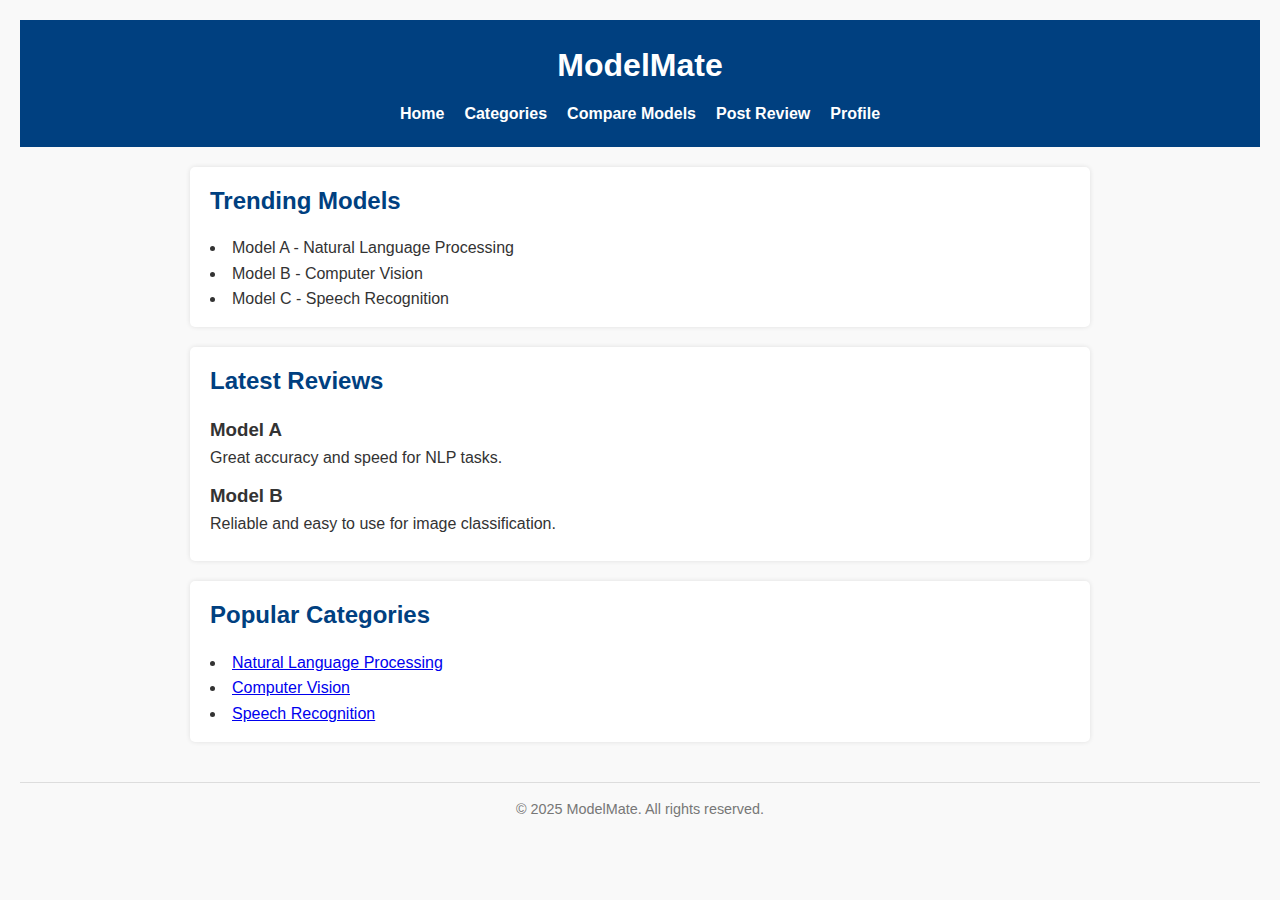
<file: index.html>
<!DOCTYPE html>
<html lang="en">
<head>
    <meta charset="UTF-8" />
    <meta name="viewport" content="width=device-width, initial-scale=1" />
    <title>ModelMate - Home</title>
    <link rel="stylesheet" href="styles.css" />
</head>
<body>
    <header>
        <h1>ModelMate</h1>
        <nav>
            <ul>
                <li><a href="index.html">Home</a></li>
                <li><a href="category.html">Categories</a></li>
                <li><a href="compare.html">Compare Models</a></li>
                <li><a href="post-review.html">Post Review</a></li>
                <li><a href="profile.html">Profile</a></li>
            </ul>
        </nav>
    </header>
    <main>
        <section class="trending-models">
            <h2>Trending Models</h2>
            <ul>
                <li>Model A - Natural Language Processing</li>
                <li>Model B - Computer Vision</li>
                <li>Model C - Speech Recognition</li>
            </ul>
        </section>
        <section class="latest-reviews">
            <h2>Latest Reviews</h2>
            <article>
                <h3>Model A</h3>
                <p>Great accuracy and speed for NLP tasks.</p>
            </article>
            <article>
                <h3>Model B</h3>
                <p>Reliable and easy to use for image classification.</p>
            </article>
        </section>
        <section class="popular-categories">
            <h2>Popular Categories</h2>
            <ul>
                <li><a href="category.html#nlp">Natural Language Processing</a></li>
                <li><a href="category.html#cv">Computer Vision</a></li>
                <li><a href="category.html#speech">Speech Recognition</a></li>
            </ul>
        </section>
    </main>
    <footer>
        <p>&copy; 2025 ModelMate. All rights reserved.</p>
    </footer>
</body>
</html>
</file>
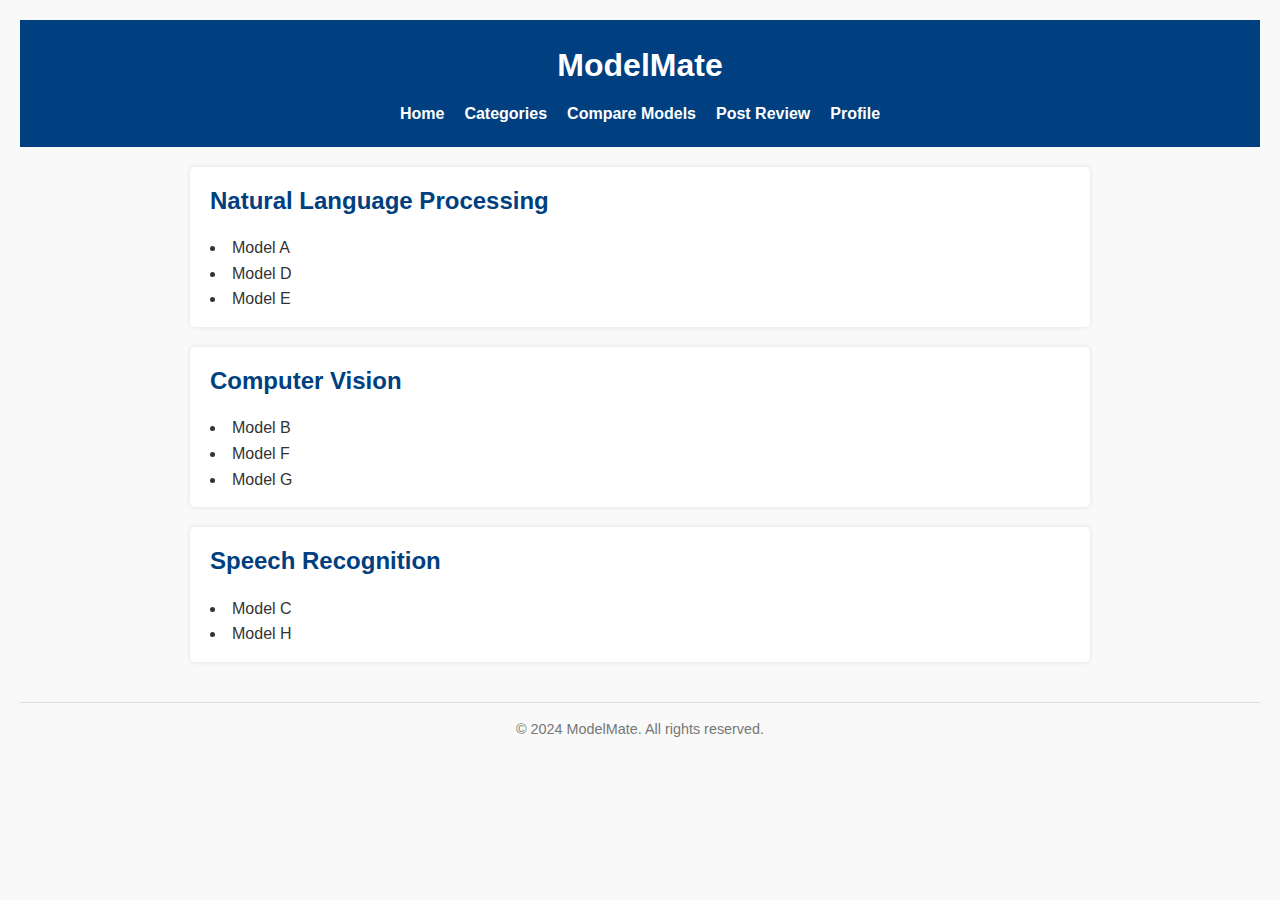
<file: category.html>
<!DOCTYPE html>
<html lang="en">
<head>
    <meta charset="UTF-8" />
    <meta name="viewport" content="width=device-width, initial-scale=1" />
    <title>ModelMate - Categories</title>
    <link rel="stylesheet" href="styles.css" />
</head>
<body>
    <header>
        <h1>ModelMate</h1>
        <nav>
            <ul>
                <li><a href="index.html">Home</a></li>
                <li><a href="category.html">Categories</a></li>
                <li><a href="compare.html">Compare Models</a></li>
                <li><a href="post-review.html">Post Review</a></li>
                <li><a href="profile.html">Profile</a></li>
            </ul>
        </nav>
    </header>
    <main>
        <section id="nlp">
            <h2>Natural Language Processing</h2>
            <ul>
                <li>Model A</li>
                <li>Model D</li>
                <li>Model E</li>
            </ul>
        </section>
        <section id="cv">
            <h2>Computer Vision</h2>
            <ul>
                <li>Model B</li>
                <li>Model F</li>
                <li>Model G</li>
            </ul>
        </section>
        <section id="speech">
            <h2>Speech Recognition</h2>
            <ul>
                <li>Model C</li>
                <li>Model H</li>
            </ul>
        </section>
    </main>
    <footer>
        <p>&copy; 2024 ModelMate. All rights reserved.</p>
    </footer>
</body>
</html>
</file>
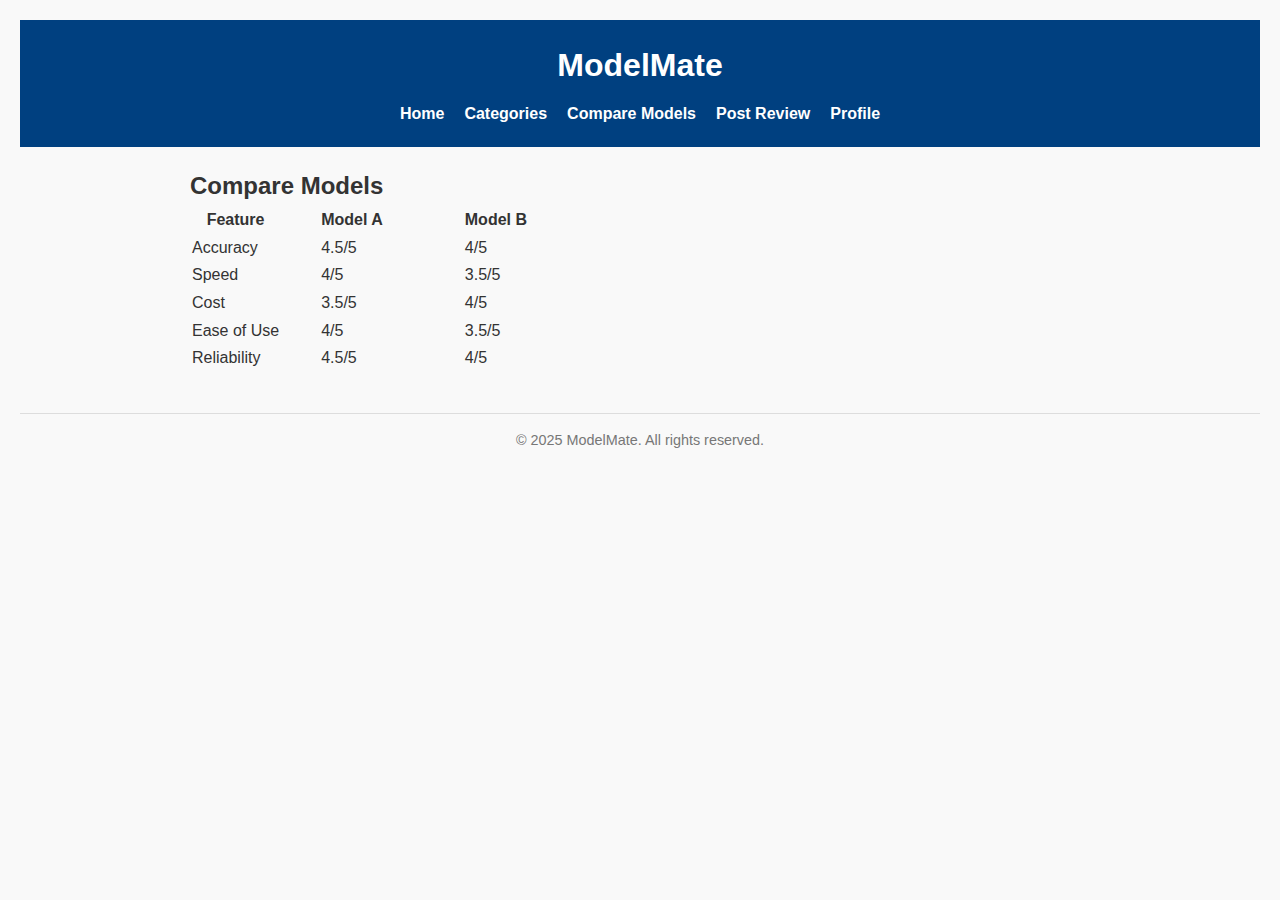
<file: compare.html>
<!DOCTYPE html>
<html lang="en">
<head>
    <meta charset="UTF-8" />
    <meta name="viewport" content="width=device-width, initial-scale=1" />
    <title>ModelMate - Compare Models</title>
    <link rel="stylesheet" href="styles.css" />
</head>
<body>
    <header>
        <h1>ModelMate</h1>
        <nav>
            <ul>
                <li><a href="index.html">Home</a></li>
                <li><a href="category.html">Categories</a></li>
                <li><a href="compare.html">Compare Models</a></li>
                <li><a href="post-review.html">Post Review</a></li>
                <li><a href="profile.html">Profile</a></li>
            </ul>
        </nav>
    </header>
    <main>
        <h2>Compare Models</h2>
        <table>
            <thead>
                <tr>
                    <th>Feature</th>
                    <th style="padding-left: 40px; padding-right: 40px;">Model A</th>
                    <th style="padding-left: 40px; padding-right: 40px;">Model B</th>
                </tr>
            </thead>
            <tbody>
                <tr>
                    <td>Accuracy</td>
                    <td style="padding-left: 40px; padding-right: 40px;">4.5/5</td>
                    <td style="padding-left: 40px; padding-right: 40px;">4/5</td>
                </tr>
                <tr>
                    <td>Speed</td>
                    <td style="padding-left: 40px; padding-right: 40px;">4/5</td>
                    <td style="padding-left: 40px; padding-right: 40px;">3.5/5</td>
                </tr>
                <tr>
                    <td>Cost</td>
                    <td style="padding-left: 40px; padding-right: 40px;">3.5/5</td>
                    <td style="padding-left: 40px; padding-right: 40px;">4/5</td>
                </tr>
                <tr>
                    <td>Ease of Use</td>
                    <td style="padding-left: 40px; padding-right: 40px;">4/5</td>
                    <td style="padding-left: 40px; padding-right: 40px;">3.5/5</td>
                </tr>
                <tr>
                    <td>Reliability</td>
                    <td style="padding-left: 40px; padding-right: 40px;">4.5/5</td>
                    <td style="padding-left: 40px; padding-right: 40px;">4/5</td>
                </tr>
            </tbody>
        </table>
    </main>
    <footer>
        <p>&copy; 2025 ModelMate. All rights reserved.</p>
    </footer>
</body>
</html>
</file>
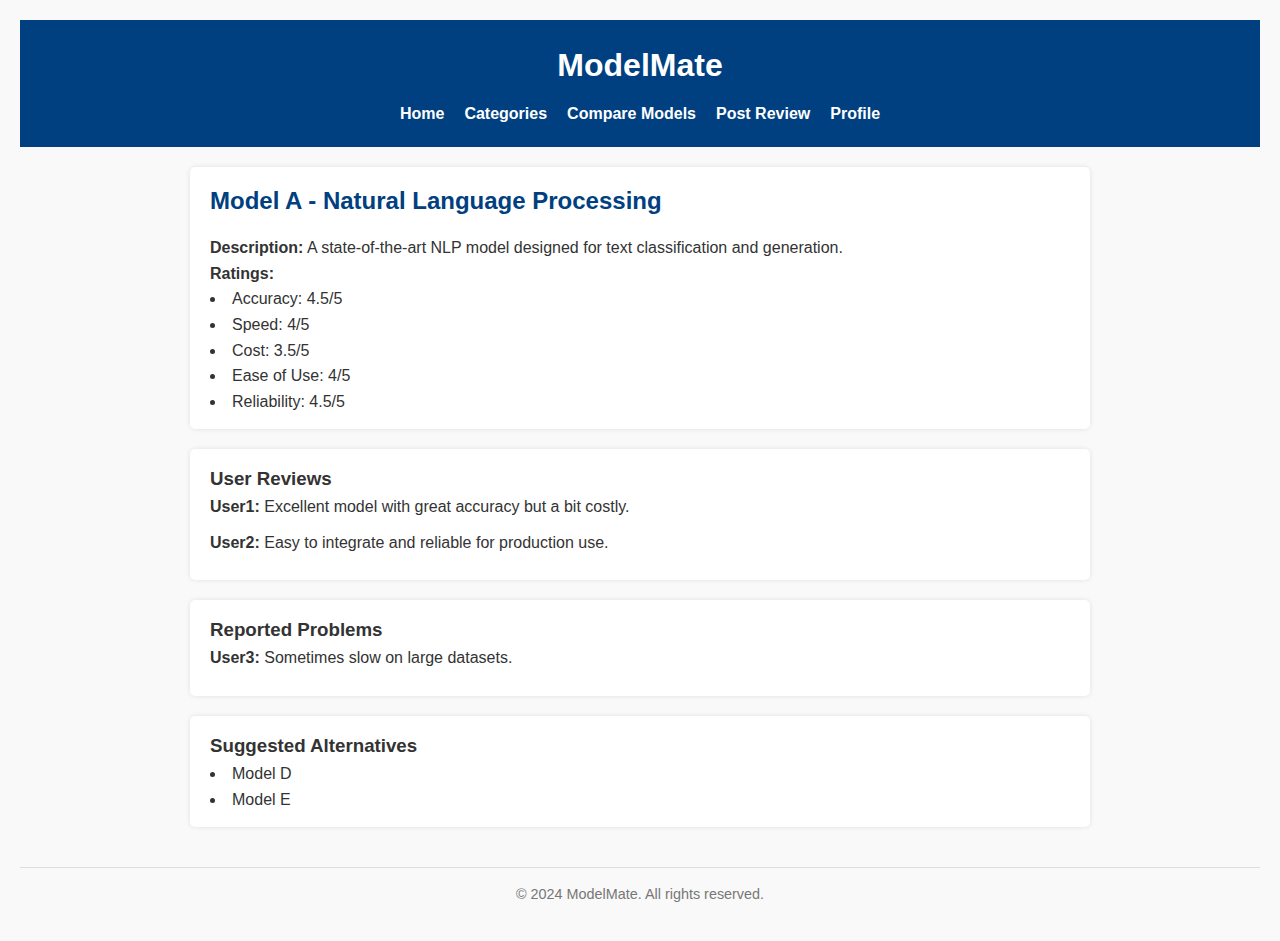
<file: model-detail.html>
<!DOCTYPE html>
<html lang="en">
<head>
    <meta charset="UTF-8" />
    <meta name="viewport" content="width=device-width, initial-scale=1" />
    <title>ModelMate - Model Detail</title>
    <link rel="stylesheet" href="styles.css" />
</head>
<body>
    <header>
        <h1>ModelMate</h1>
        <nav>
            <ul>
                <li><a href="index.html">Home</a></li>
                <li><a href="category.html">Categories</a></li>
                <li><a href="compare.html">Compare Models</a></li>
                <li><a href="post-review.html">Post Review</a></li>
                <li><a href="profile.html">Profile</a></li>
            </ul>
        </nav>
    </header>
    <main>
        <section class="model-info">
            <h2>Model A - Natural Language Processing</h2>
            <p><strong>Description:</strong> A state-of-the-art NLP model designed for text classification and generation.</p>
            <p><strong>Ratings:</strong></p>
            <ul>
                <li>Accuracy: 4.5/5</li>
                <li>Speed: 4/5</li>
                <li>Cost: 3.5/5</li>
                <li>Ease of Use: 4/5</li>
                <li>Reliability: 4.5/5</li>
            </ul>
        </section>
        <section class="reviews">
            <h3>User Reviews</h3>
            <article>
                <p><strong>User1:</strong> Excellent model with great accuracy but a bit costly.</p>
            </article>
            <article>
                <p><strong>User2:</strong> Easy to integrate and reliable for production use.</p>
            </article>
        </section>
        <section class="problems">
            <h3>Reported Problems</h3>
            <article>
                <p><strong>User3:</strong> Sometimes slow on large datasets.</p>
            </article>
        </section>
        <section class="alternatives">
            <h3>Suggested Alternatives</h3>
            <ul>
                <li>Model D</li>
                <li>Model E</li>
            </ul>
        </section>
    </main>
    <footer>
        <p>&copy; 2024 ModelMate. All rights reserved.</p>
    </footer>
</body>
</html>
</file>
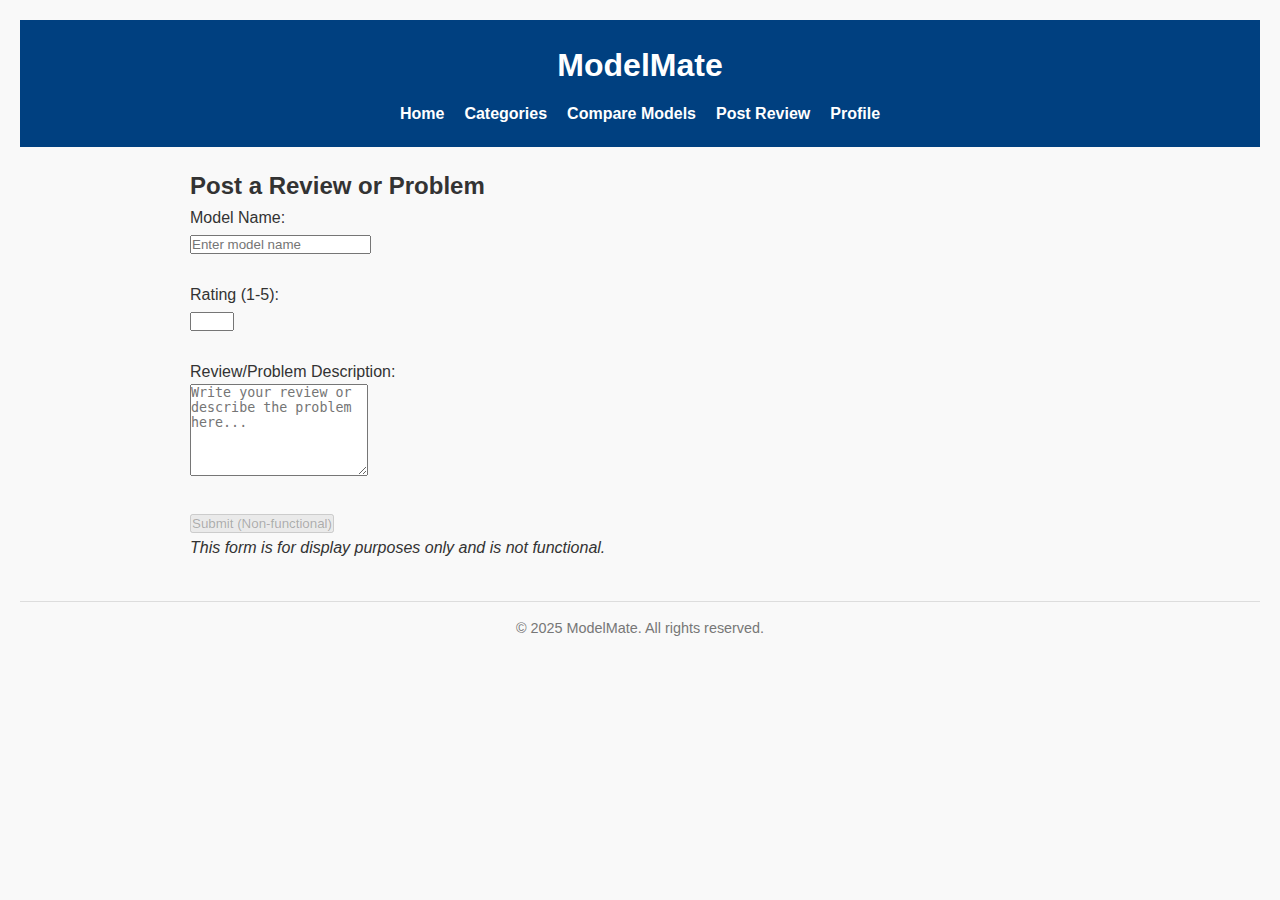
<file: post-review.html>
<!DOCTYPE html>
<html lang="en">
<head>
    <meta charset="UTF-8" />
    <meta name="viewport" content="width=device-width, initial-scale=1" />
    <title>ModelMate - Post Review</title>
    <link rel="stylesheet" href="styles.css" />
</head>
<body>
    <header>
        <h1>ModelMate</h1>
        <nav>
            <ul>
                <li><a href="index.html">Home</a></li>
                <li><a href="category.html">Categories</a></li>
                <li><a href="compare.html">Compare Models</a></li>
                <li><a href="post-review.html">Post Review</a></li>
                <li><a href="profile.html">Profile</a></li>
            </ul>
        </nav>
    </header>
    <main>
        <h2>Post a Review or Problem</h2>
        <form>
            <label for="model">Model Name:</label><br />
            <input type="text" id="model" name="model" placeholder="Enter model name" required /><br /><br />

            <label for="rating">Rating (1-5):</label><br />
            <input type="number" id="rating" name="rating" min="1" max="5" required /><br /><br />

            <label for="review">Review/Problem Description:</label><br />
            <textarea id="review" name="review" rows="6" placeholder="Write your review or describe the problem here..." required></textarea><br /><br />

            <button type="submit" disabled>Submit (Non-functional)</button>
        </form>
        <p><em>This form is for display purposes only and is not functional.</em></p>
    </main>
    <footer>
        <p>&copy; 2025 ModelMate. All rights reserved.</p>
    </footer>
</body>
</html>
</file>
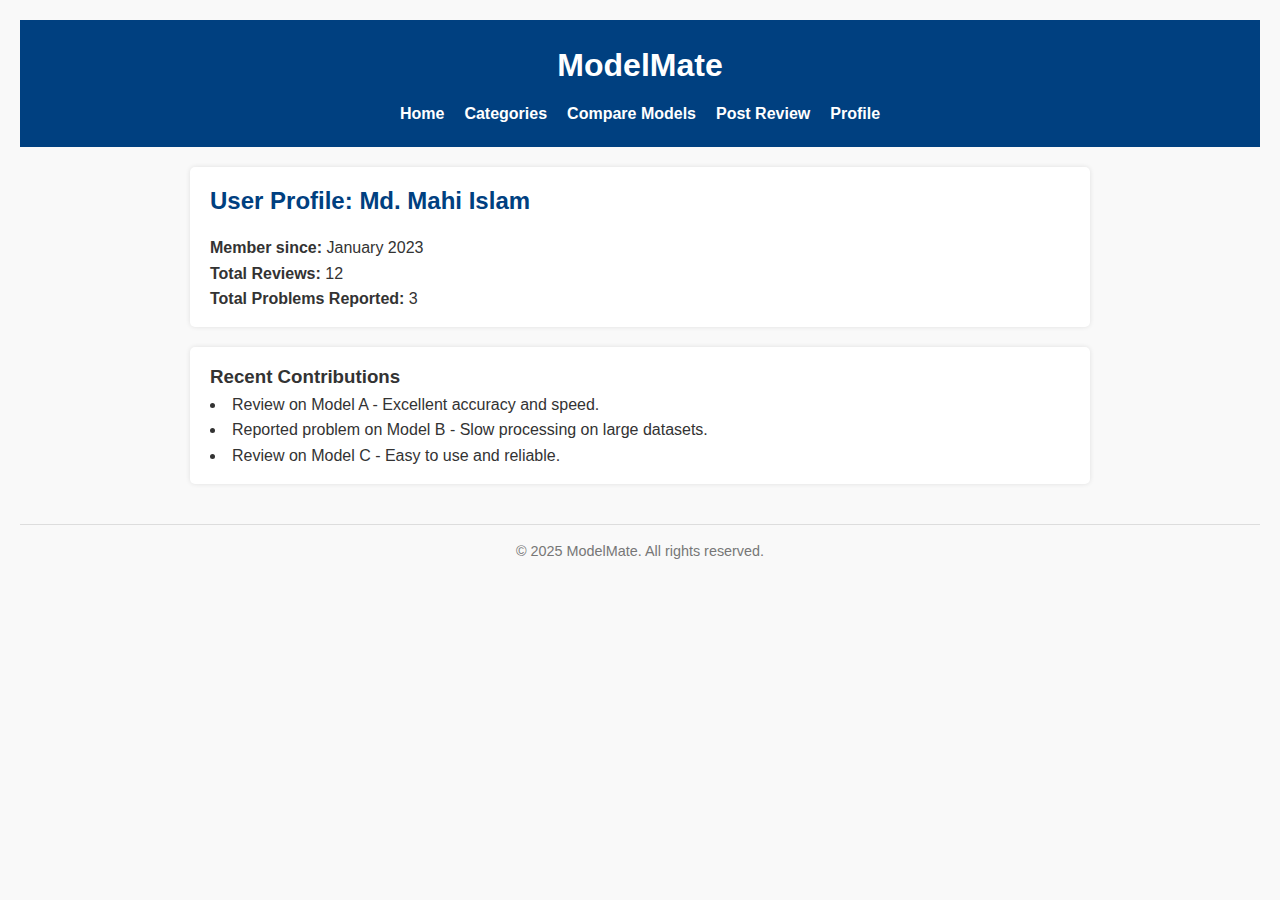
<file: profile.html>
<!DOCTYPE html>
<html lang="en">
<head>
    <meta charset="UTF-8" />
    <meta name="viewport" content="width=device-width, initial-scale=1" />
    <title>ModelMate - User Profile</title>
    <link rel="stylesheet" href="styles.css" />
</head>
<body>
    <header>
        <h1>ModelMate</h1>
        <nav>
            <ul>
                <li><a href="index.html">Home</a></li>
                <li><a href="category.html">Categories</a></li>
                <li><a href="compare.html">Compare Models</a></li>
                <li><a href="post-review.html">Post Review</a></li>
                <li><a href="profile.html">Profile</a></li>
            </ul>
        </nav>
    </header>
    <main>
        <section class="user-info">
            <h2>User Profile: Md. Mahi Islam</h2>
            <p><strong>Member since:</strong> January 2023</p>
            <p><strong>Total Reviews:</strong> 12</p>
            <p><strong>Total Problems Reported:</strong> 3</p>
        </section>
        <section class="user-contributions">
            <h3>Recent Contributions</h3>
            <ul>
                <li>Review on Model A - Excellent accuracy and speed.</li>
                <li>Reported problem on Model B - Slow processing on large datasets.</li>
                <li>Review on Model C - Easy to use and reliable.</li>
            </ul>
        </section>
    </main>
    <footer>
        <p>&copy; 2025 ModelMate. All rights reserved.</p>
    </footer>
</body>
</html>
</file>
<file: styles.css>
/* Basic Reset */
* {
    margin: 0;
    padding: 0;
    box-sizing: border-box;
}

/* Body and Typography */
body {
    font-family: Arial, sans-serif;
    line-height: 1.6;
    background-color: #f9f9f9;
    color: #333;
    padding: 20px;
}

/* Header */
header {
    background-color: #004080;
    color: white;
    padding: 20px 0;
    margin-bottom: 20px;
}

header h1 {
    text-align: center;
    margin-bottom: 10px;
}

nav ul {
    list-style: none;
    display: flex;
    justify-content: center;
    gap: 20px;
}

nav ul li a {
    color: white;
    text-decoration: none;
    font-weight: bold;
}

nav ul li a:hover {
    text-decoration: underline;
}

/* Main Content */
main {
    max-width: 900px;
    margin: 0 auto;
}

section {
    background: white;
    padding: 15px 20px;
    margin-bottom: 20px;
    border-radius: 5px;
    box-shadow: 0 0 5px rgba(0,0,0,0.1);
}

section h2 {
    margin-bottom: 15px;
    color: #004080;
}

ul {
    list-style: disc inside;
}

article {
    margin-bottom: 10px;
}

/* Footer */
footer {
    text-align: center;
    padding: 15px 0;
    color: #777;
    font-size: 0.9em;
    border-top: 1px solid #ddd;
    margin-top: 40px;
}

/* Responsive */
@media (max-width: 600px) {
    nav ul {
        flex-direction: column;
        gap: 10px;
    }
}
</file>
